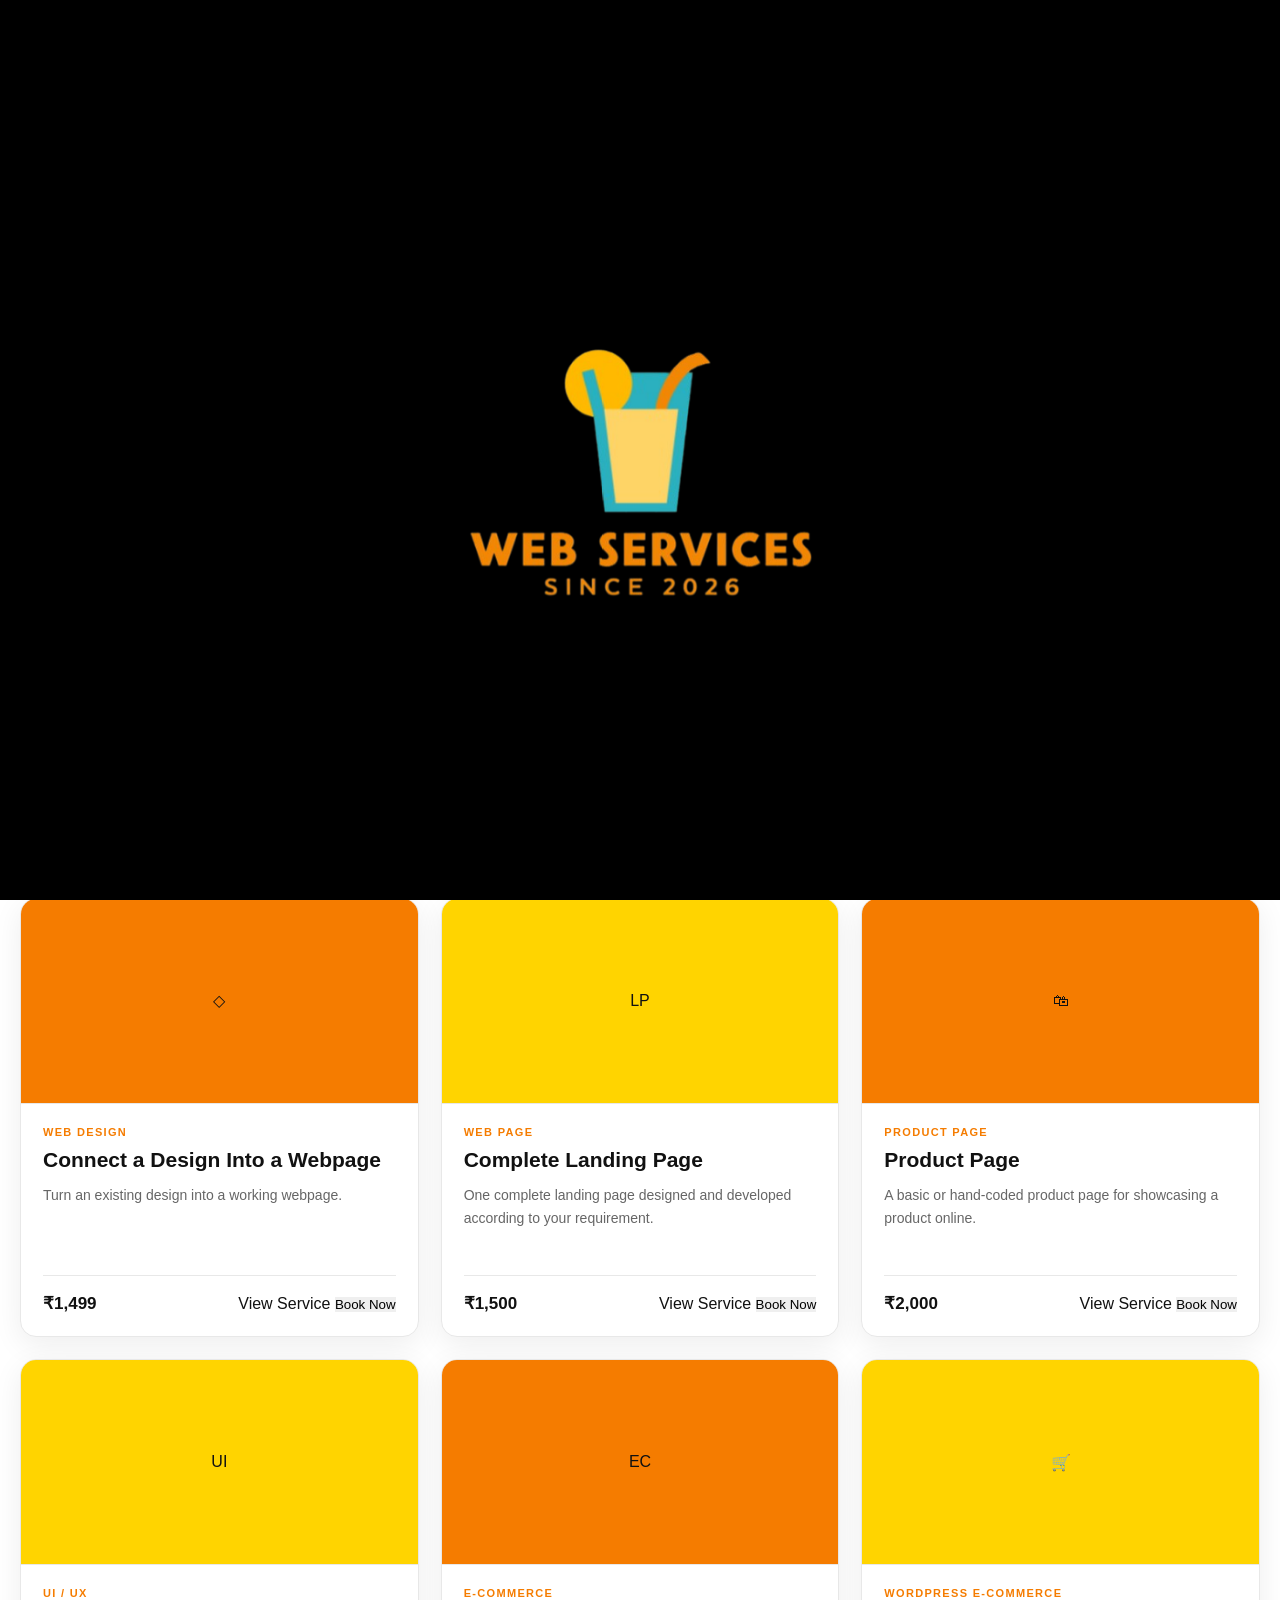
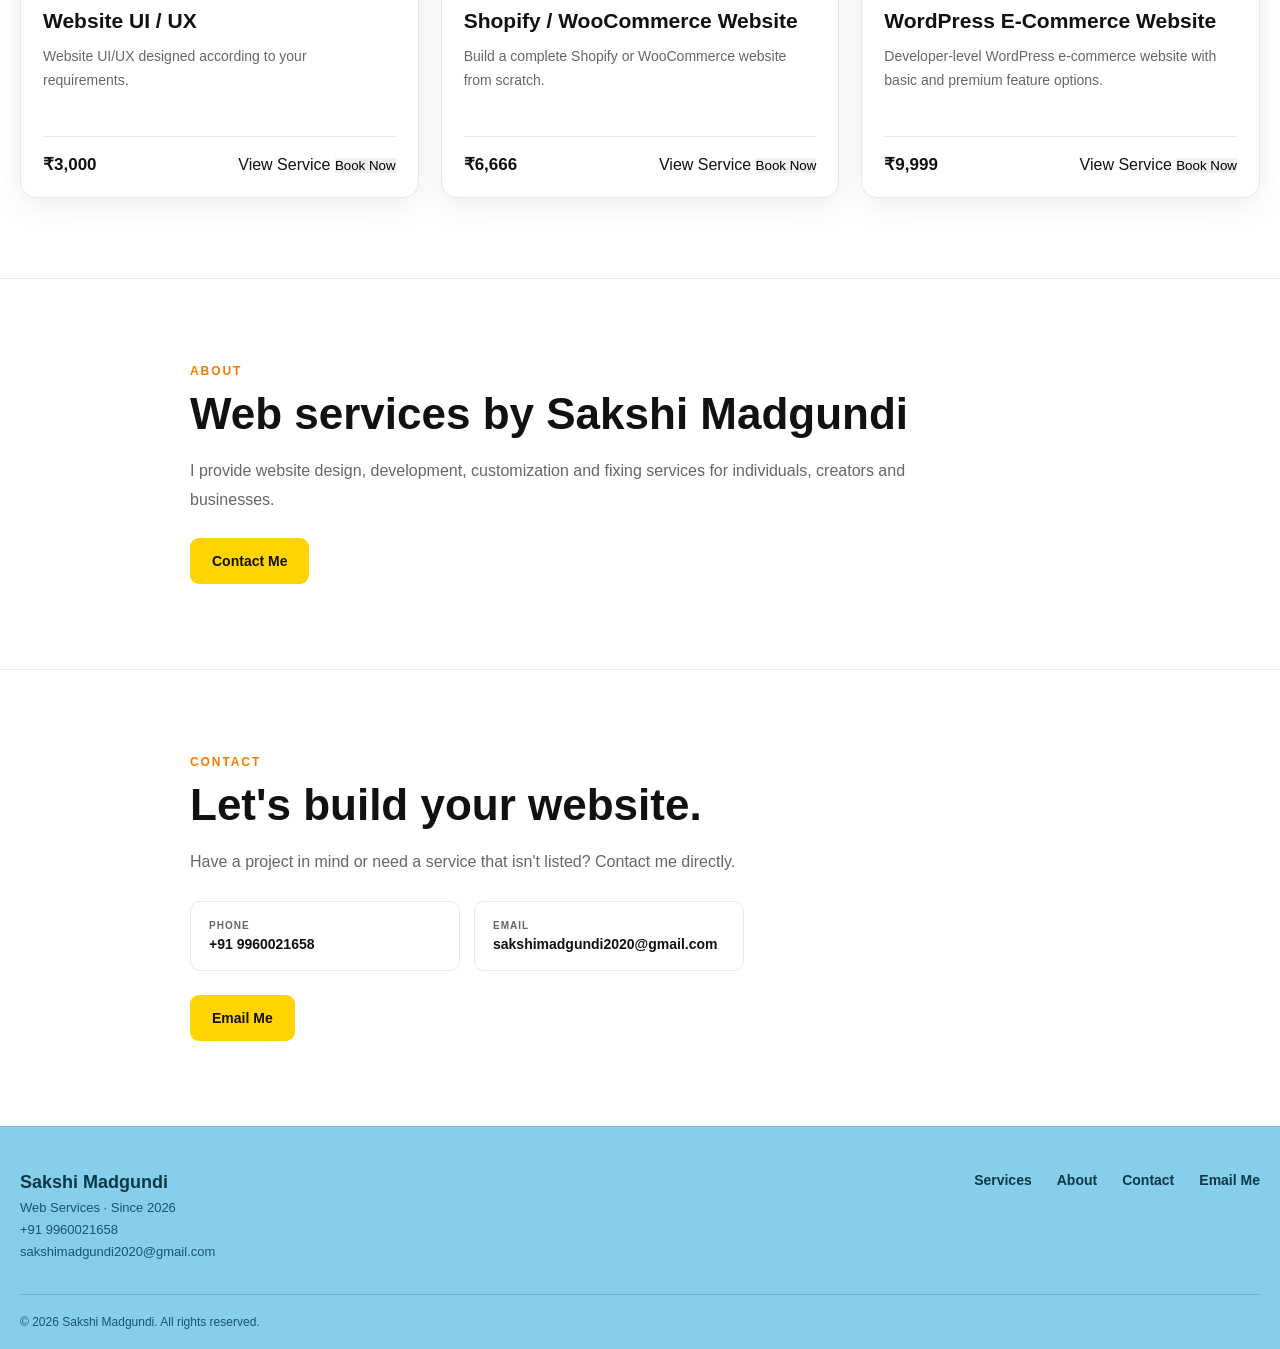
<file: index.html>
<!DOCTYPE html>
<html lang="en">

<head>

    <meta charset="UTF-8">

    <meta
        name="viewport"
        content="width=device-width, initial-scale=1.0"
    >

    <title>Sakshi Madgundi | Web Services</title>

    <meta
        name="description"
        content="Web design, development, WordPress, WooCommerce and e-commerce services by Sakshi Madgundi."
    >

    <link rel="stylesheet" href="style.css">

</head>


<body>

<!-- =========================================================
     SPLASH SCREEN
========================================================= -->
<div class="site-splash" id="siteSplash" aria-hidden="true">
    <img
        src="logo.png"
        alt="Web Services — Sakshi Madgundi"
        class="site-splash-logo"
    >
</div>



<!-- =========================================================
     HEADER
========================================================= -->

<header class="site-header">

    <div class="header-inner">

        <a
            href="index.html"
            class="brand"
            aria-label="Sakshi Madgundi Web Services"
        >

            <img
                src="logo.png"
                alt="Sakshi Madgundi Web Services"
                class="brand-logo"
            >

        </a>


        <nav class="desktop-nav">

            <a
                href="index.html"
                class="nav-link active"
            >
                Services
            </a>

            <a
                href="#about"
                class="nav-link"
            >
                About
            </a>

            <a
                href="#contact"
                class="nav-link"
            >
                Contact
            </a>

        </nav>


        <div class="header-actions">

            <button
                type="button"
                class="theme-button"
                id="themeToggle"
                aria-label="Toggle dark mode"
            >
                ☼
            </button>


            <button
                type="button"
                class="mobile-menu-button"
                id="mobileMenuButton"
                aria-label="Open menu"
            >
                ☰
            </button>

        </div>

    </div>


    <!-- MOBILE MENU -->

    <div
        class="mobile-menu"
        id="mobileMenu"
    >

        <a href="index.html">
            Services
        </a>

        <a href="#about">
            About
        </a>

        <a href="#contact">
            Contact
        </a>

    </div>

</header>



<!-- =========================================================
     MAIN
========================================================= -->

<main>


<!-- =========================================================
     SHOP HEADER
========================================================= -->

<section class="shop-top">

    <p class="shop-small-title">
        SAKSHI MADGUNDI
    </p>


    <h1>
        Web Services
    </h1>


    <p class="shop-description">
        Website design, development, customization and
        e-commerce services. Choose a service below to
        view its details and book it.
    </p>

</section>



<!-- =========================================================
     SERVICES
========================================================= -->

<section
    class="services-section"
    id="services"
>


    <div class="services-toolbar">

        <h2>
            Services
        </h2>

        <span>
            9 services
        </span>

    </div>



    <div class="services-grid">



        <!-- =================================================
             SERVICE 1
        ================================================== -->

        <article class="service-card">

            <div class="service-image service-image-yellow">

                <div class="service-visual">
                    WP
                </div>

            </div>


            <div class="service-card-content">

                <p class="service-category">
                    WEBSITE FIX
                </p>


                <h3>
                    Fix a WordPress Issue
                </h3>


                <p class="service-short">
                    Fix a specific issue on an existing
                    WordPress website.
                </p>


                <div class="service-bottom">

                    <strong>
                        ₹799
                    </strong>


                    <div class="service-actions">

                        <a
                            href="service.html?service=wordpress-fix"
                            class="view-service"
                        >
                            View Service
                        </a>


                        <button
                            type="button"
                            class="book-card-button"
                            data-service="Fix a WordPress Issue"
                            data-price="₹799"
                        >
                            Book Now
                        </button>

                    </div>

                </div>

            </div>

        </article>



        <!-- =================================================
             SERVICE 2
        ================================================== -->

        <article class="service-card">

            <div class="service-image service-image-orange">

                <div class="service-visual">
                    WC
                </div>

            </div>


            <div class="service-card-content">

                <p class="service-category">
                    WOOCOMMERCE
                </p>


                <h3>
                    WooCommerce Cart Fix
                </h3>


                <p class="service-short">
                    Fix cart-related problems on an existing
                    WooCommerce website.
                </p>


                <div class="service-bottom">

                    <strong>
                        ₹999
                    </strong>


                    <div class="service-actions">

                        <a
                            href="service.html?service=woocommerce-cart"
                            class="view-service"
                        >
                            View Service
                        </a>


                        <button
                            type="button"
                            class="book-card-button"
                            data-service="WooCommerce Cart Fix"
                            data-price="₹999"
                        >
                            Book Now
                        </button>

                    </div>

                </div>

            </div>

        </article>



        <!-- =================================================
             SERVICE 3
        ================================================== -->

        <article class="service-card">

            <div class="service-image service-image-yellow">

                <div class="service-visual">
                    ☰
                </div>

            </div>


            <div class="service-card-content">

                <p class="service-category">
                    RESPONSIVE FIX
                </p>


                <h3>
                    Header / Menu Making
                </h3>


                <p class="service-short">
                    Create or fix a header or menu separately
                    from your existing theme.
                </p>


                <div class="service-bottom">

                    <strong>
                        ₹1,299
                    </strong>


                    <div class="service-actions">

                        <a
                            href="service.html?service=header-menu"
                            class="view-service"
                        >
                            View Service
                        </a>


                        <button
                            type="button"
                            class="book-card-button"
                            data-service="Header / Menu Making"
                            data-price="₹1,299"
                        >
                            Book Now
                        </button>

                    </div>

                </div>

            </div>

        </article>



        <!-- =================================================
             SERVICE 4
        ================================================== -->

        <article class="service-card">

            <div class="service-image service-image-orange">

                <div class="service-visual">
                    ◇
                </div>

            </div>


            <div class="service-card-content">

                <p class="service-category">
                    WEB DESIGN
                </p>


                <h3>
                    Connect a Design Into a Webpage
                </h3>


                <p class="service-short">
                    Turn an existing design into a working
                    webpage.
                </p>


                <div class="service-bottom">

                    <strong>
                        ₹1,499
                    </strong>


                    <div class="service-actions">

                        <a
                            href="service.html?service=design-to-webpage"
                            class="view-service"
                        >
                            View Service
                        </a>


                        <button
                            type="button"
                            class="book-card-button"
                            data-service="Connect a Design Into a Webpage"
                            data-price="₹1,499"
                        >
                            Book Now
                        </button>

                    </div>

                </div>

            </div>

        </article>



        <!-- =================================================
             SERVICE 5
        ================================================== -->

        <article class="service-card">

            <div class="service-image service-image-yellow">

                <div class="service-visual">
                    LP
                </div>

            </div>


            <div class="service-card-content">

                <p class="service-category">
                    WEB PAGE
                </p>


                <h3>
                    Complete Landing Page
                </h3>


                <p class="service-short">
                    One complete landing page designed and
                    developed according to your requirement.
                </p>


                <div class="service-bottom">

                    <strong>
                        ₹1,500
                    </strong>


                    <div class="service-actions">

                        <a
                            href="service.html?service=landing-page"
                            class="view-service"
                        >
                            View Service
                        </a>


                        <button
                            type="button"
                            class="book-card-button"
                            data-service="Complete Landing Page"
                            data-price="₹1,500"
                        >
                            Book Now
                        </button>

                    </div>

                </div>

            </div>

        </article>



        <!-- =================================================
             SERVICE 6
        ================================================== -->

        <article class="service-card">

            <div class="service-image service-image-orange">

                <div class="service-visual">
                    🛍
                </div>

            </div>


            <div class="service-card-content">

                <p class="service-category">
                    PRODUCT PAGE
                </p>


                <h3>
                    Product Page
                </h3>


                <p class="service-short">
                    A basic or hand-coded product page for
                    showcasing a product online.
                </p>


                <div class="service-bottom">

                    <strong>
                        ₹2,000
                    </strong>


                    <div class="service-actions">

                        <a
                            href="service.html?service=product-page"
                            class="view-service"
                        >
                            View Service
                        </a>


                        <button
                            type="button"
                            class="book-card-button"
                            data-service="Product Page"
                            data-price="₹2,000"
                        >
                            Book Now
                        </button>

                    </div>

                </div>

            </div>

        </article>



        <!-- =================================================
             SERVICE 7
        ================================================== -->

        <article class="service-card">

            <div class="service-image service-image-yellow">

                <div class="service-visual">
                    UI
                </div>

            </div>


            <div class="service-card-content">

                <p class="service-category">
                    UI / UX
                </p>


                <h3>
                    Website UI / UX
                </h3>


                <p class="service-short">
                    Website UI/UX designed according to your
                    requirements.
                </p>


                <div class="service-bottom">

                    <strong>
                        ₹3,000
                    </strong>


                    <div class="service-actions">

                        <a
                            href="service.html?service=website-uiux"
                            class="view-service"
                        >
                            View Service
                        </a>


                        <button
                            type="button"
                            class="book-card-button"
                            data-service="Website UI / UX"
                            data-price="₹3,000"
                        >
                            Book Now
                        </button>

                    </div>

                </div>

            </div>

        </article>



        <!-- =================================================
             SERVICE 8
        ================================================== -->

        <article class="service-card">

            <div class="service-image service-image-orange">

                <div class="service-visual">
                    EC
                </div>

            </div>


            <div class="service-card-content">

                <p class="service-category">
                    E-COMMERCE
                </p>


                <h3>
                    Shopify / WooCommerce Website
                </h3>


                <p class="service-short">
                    Build a complete Shopify or WooCommerce
                    website from scratch.
                </p>


                <div class="service-bottom">

                    <strong>
                        ₹6,666
                    </strong>


                    <div class="service-actions">

                        <a
                            href="service.html?service=ecommerce-scratch"
                            class="view-service"
                        >
                            View Service
                        </a>


                        <button
                            type="button"
                            class="book-card-button"
                            data-service="Shopify / WooCommerce Website"
                            data-price="₹6,666"
                        >
                            Book Now
                        </button>

                    </div>

                </div>

            </div>

        </article>



        <!-- =================================================
             SERVICE 9
        ================================================== -->

        <article class="service-card">

            <div class="service-image service-image-yellow">

                <div class="service-visual">
                    🛒
                </div>

            </div>


            <div class="service-card-content">

                <p class="service-category">
                    WORDPRESS E-COMMERCE
                </p>


                <h3>
                    WordPress E-Commerce Website
                </h3>


                <p class="service-short">
                    Developer-level WordPress e-commerce
                    website with basic and premium feature
                    options.
                </p>


                <div class="service-bottom">

                    <strong>
                        ₹9,999
                    </strong>


                    <div class="service-actions">

                        <a
                            href="service.html?service=wordpress-ecommerce"
                            class="view-service"
                        >
                            View Service
                        </a>


                        <button
                            type="button"
                            class="book-card-button"
                            data-service="WordPress E-Commerce Website"
                            data-price="₹9,999"
                        >
                            Book Now
                        </button>

                    </div>

                </div>

            </div>

        </article>


    </div>

</section>



<!-- =========================================================
     ABOUT
========================================================= -->

<section
    class="simple-section"
    id="about"
>

    <div class="simple-section-inner">

        <p class="section-label">
            ABOUT
        </p>


        <h2>
            Web services by Sakshi Madgundi
        </h2>


        <p>
            I provide website design, development,
            customization and fixing services for
            individuals, creators and businesses.
        </p>


        <a
            href="#contact"
            class="primary-button"
        >
            Contact Me
        </a>

    </div>

</section>



<!-- =========================================================
     CONTACT
========================================================= -->

<section
    class="simple-section contact-section"
    id="contact"
>

    <div class="simple-section-inner">

        <p class="section-label">
            CONTACT
        </p>


        <h2>
            Let's build your website.
        </h2>


        <p>
            Have a project in mind or need a service that
            isn't listed? Contact me directly.
        </p>


        <div class="contact-details">


            <a
                href="tel:+919960021658"
                class="contact-item"
            >

                <span>
                    Phone
                </span>

                <strong>
                    +91 9960021658
                </strong>

            </a>


            <a
                href="mailto:sakshimadgundi2020@gmail.com"
                class="contact-item"
            >

                <span>
                    Email
                </span>

                <strong>
                    sakshimadgundi2020@gmail.com
                </strong>

            </a>


        </div>


        <a
            href="mailto:sakshimadgundi2020@gmail.com"
            class="primary-button"
        >
            Email Me
        </a>

    </div>

</section>


</main>



<!-- =========================================================
     BOOKING / QR MODAL
========================================================= -->

<div
    class="payment-overlay"
    id="paymentOverlay"
    aria-hidden="true"
>

    <div class="payment-box">


        <button
            type="button"
            class="close-payment"
            id="closePayment"
            aria-label="Close payment"
        >
            ×
        </button>


        <p class="section-label">
            BOOK THIS SERVICE
        </p>


        <h2 id="paymentServiceName">
            Service
        </h2>


        <p
            class="payment-price"
            id="paymentPrice"
        >
            ₹0
        </p>


        <p class="payment-instruction">

            Scan the QR code below to make your payment.
            After payment, contact Sakshi and send your
            payment screenshot along with your requirements.

        </p>


        <div class="qr-container">

            <img
                src="kotak-qr.png"
                alt="Kotak payment QR code"
                class="qr-image"
            >

        </div>


        <p class="payment-note">

            After payment, contact Sakshi using the phone
            number or email below.

        </p>


        <div class="payment-contact-details">

            <a href="tel:+919960021658">
                📞 +91 9960021658
            </a>


            <a href="mailto:sakshimadgundi2020@gmail.com">
                ✉ sakshimadgundi2020@gmail.com
            </a>

        </div>


        <a
            href="mailto:sakshimadgundi2020@gmail.com"
            class="primary-button payment-contact"
        >
            I've Paid — Contact Sakshi
        </a>


    </div>

</div>



<!-- =========================================================
     FOOTER
========================================================= -->

<footer class="site-footer">


    <div class="footer-inner">


        <div class="footer-brand">

            <strong>
                Sakshi Madgundi
            </strong>


            <p>
                Web Services · Since 2026
            </p>


            <p>
                +91 9960021658
            </p>


            <p>
                sakshimadgundi2020@gmail.com
            </p>

        </div>



        <div class="footer-links">

            <a href="#services">
                Services
            </a>

            <a href="#about">
                About
            </a>

            <a href="#contact">
                Contact
            </a>

            <a href="mailto:sakshimadgundi2020@gmail.com">
                Email Me
            </a>

        </div>


    </div>



    <div class="footer-bottom">

        © 2026 Sakshi Madgundi. All rights reserved.

    </div>


</footer>



<script>
(function () {
    const splash = document.getElementById("siteSplash");

    if (!splash) return;

    window.setTimeout(function () {
        splash.classList.add("hide");

        window.setTimeout(function () {
            splash.remove();
        }, 700);
    }, 5000);
})();
</script>

<script src="script.js"></script>

</body>

</html>
</file>
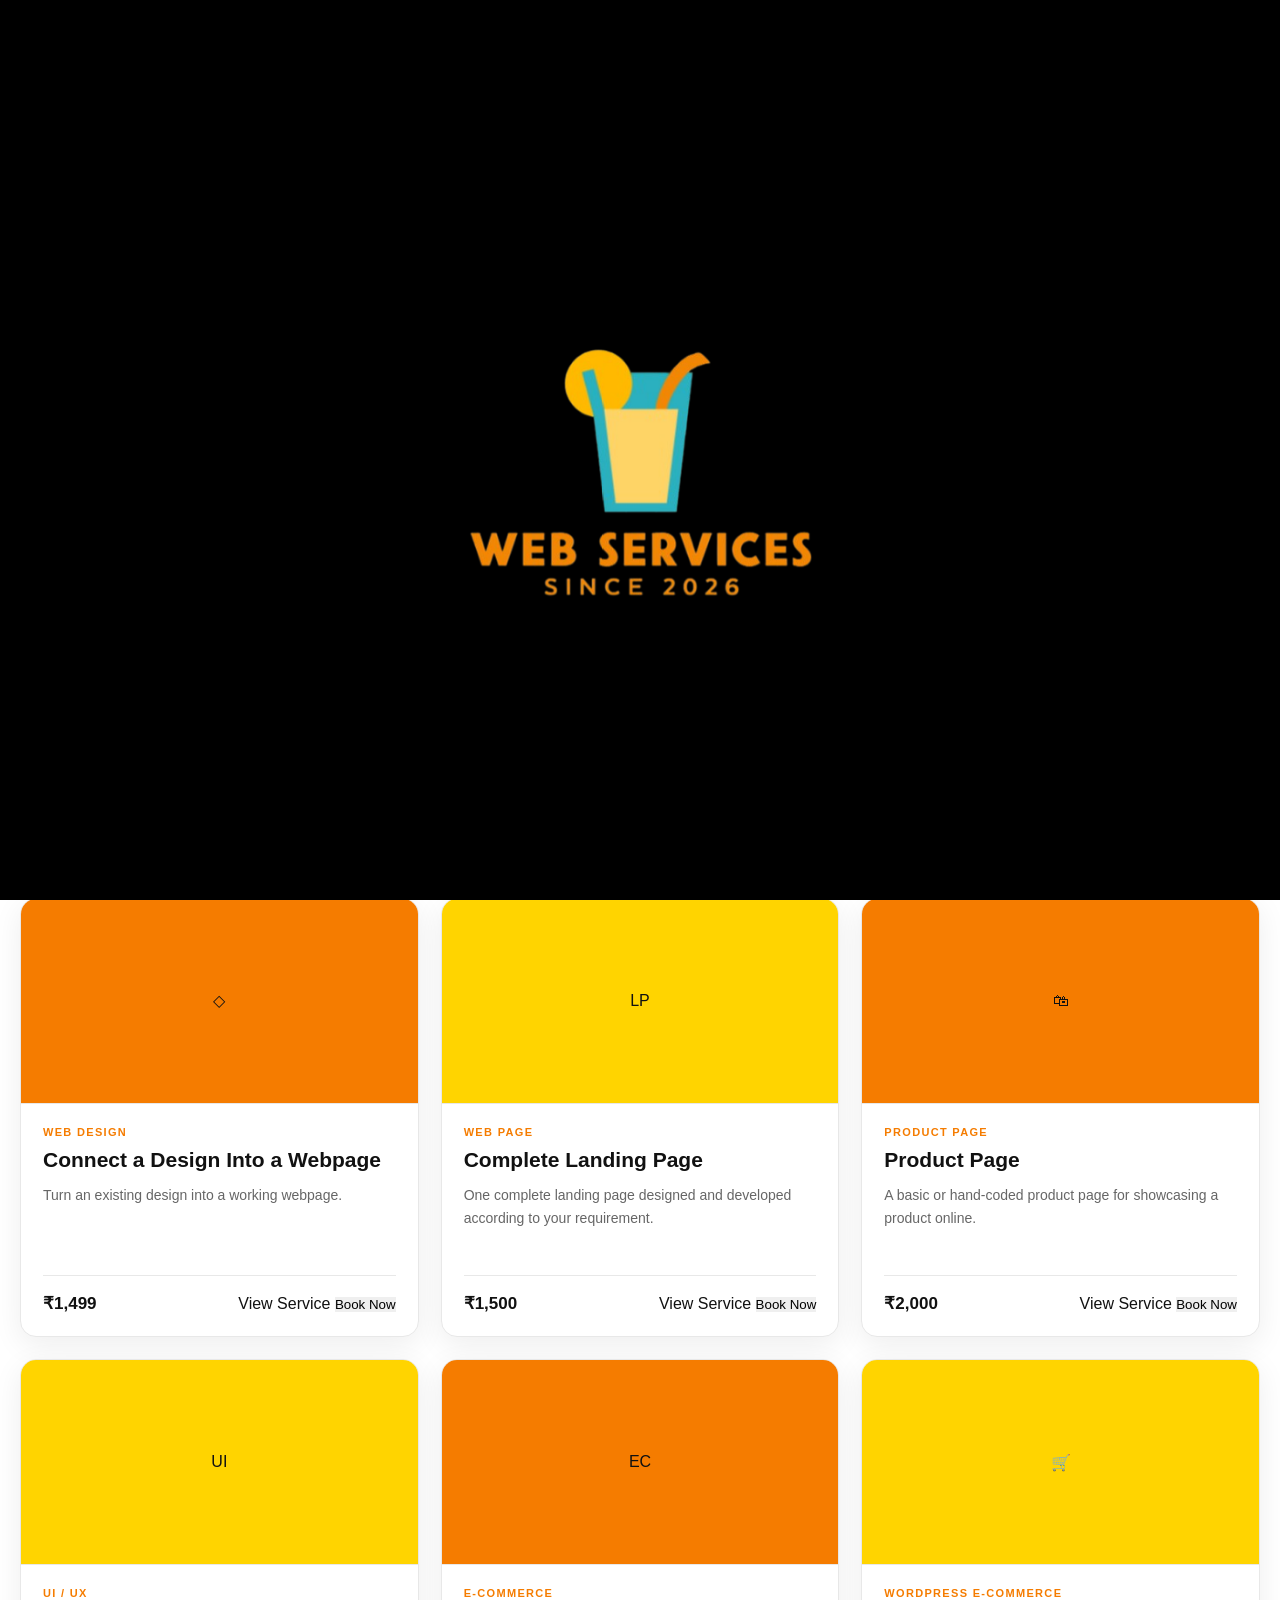
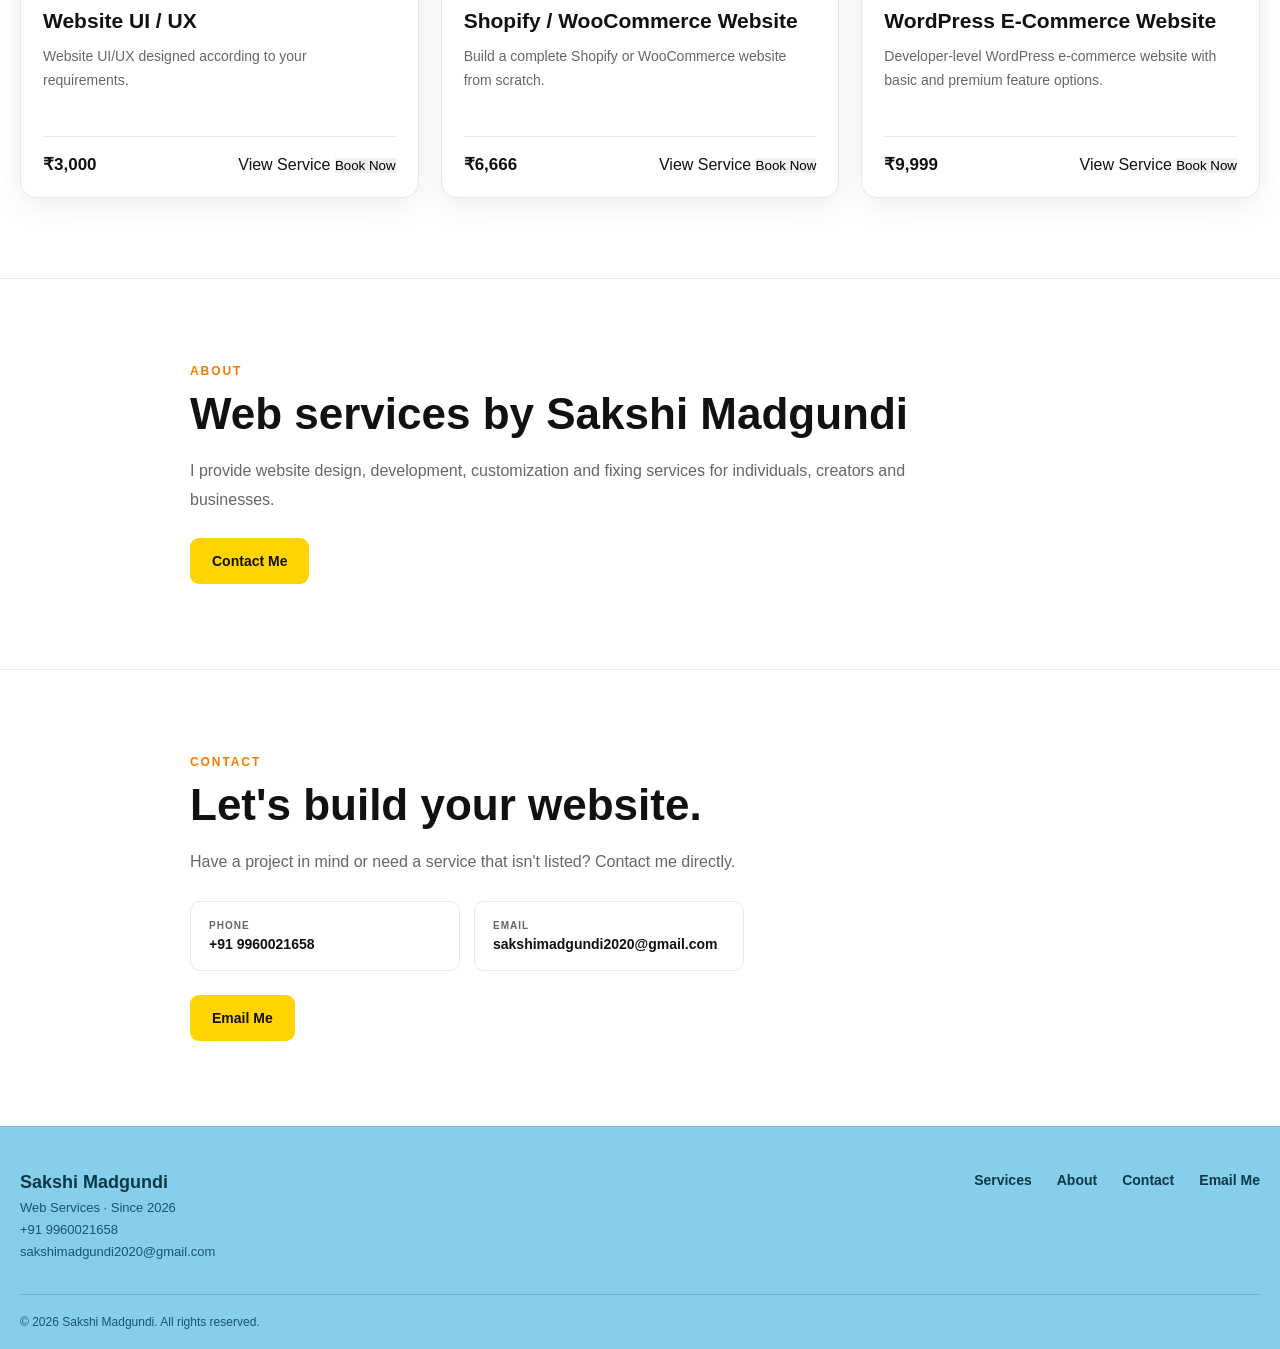
<file: service.html>
<!DOCTYPE html>
<html lang="en">

<head>

    <meta charset="UTF-8">

    <meta
        name="viewport"
        content="width=device-width, initial-scale=1.0"
    >

    <title>Service | Sakshi Madgundi</title>

    <meta
        name="description"
        content="View and book web services by Sakshi Madgundi."
    >

    <link rel="stylesheet" href="style.css">

</head>


<body>


<!-- =========================================================
     HEADER
========================================================= -->

<header class="site-header">

    <div class="header-inner">


        <a
            href="index.html"
            class="brand"
            aria-label="Sakshi Madgundi Web Services"
        >

            <img
                src="logo.png"
                alt="Sakshi Madgundi Web Services"
                class="brand-logo"
            >

        </a>



        <nav class="desktop-nav">

            <a
                href="index.html"
                class="nav-link active"
            >
                Services
            </a>


            <a
                href="index.html#about"
                class="nav-link"
            >
                About
            </a>


            <a
                href="index.html#contact"
                class="nav-link"
            >
                Contact
            </a>

        </nav>



        <div class="header-actions">

            <button
                type="button"
                class="theme-button"
                id="themeToggle"
                aria-label="Toggle dark mode"
            >
                ☼
            </button>


            <button
                type="button"
                class="mobile-menu-button"
                id="mobileMenuButton"
                aria-label="Open menu"
            >
                ☰
            </button>

        </div>

    </div>



    <!-- MOBILE MENU -->

    <div
        class="mobile-menu"
        id="mobileMenu"
    >

        <a href="index.html">
            Services
        </a>


        <a href="index.html#about">
            About
        </a>


        <a href="index.html#contact">
            Contact
        </a>

    </div>

</header>



<!-- =========================================================
     SERVICE DETAIL
========================================================= -->

<main>

<section class="single-service">


    <!-- IMAGE / VISUAL -->

    <div class="single-service-image">

        <div
            class="large-service-icon"
            id="serviceIcon"
        >
            ✦
        </div>

    </div>



    <!-- SERVICE INFORMATION -->

    <div class="single-service-info">


        <p
            class="service-category"
            id="serviceCategory"
        >
            WEB SERVICE
        </p>



        <h1 id="serviceTitle">
            Service
        </h1>



        <p
            class="single-service-description"
            id="serviceDescription"
        >
            Loading service...
        </p>



        <!-- EXACT SINGLE PRICE -->

        <div class="price-box">

            <span>
                Service price
            </span>


            <strong id="servicePrice">
                ₹0
            </strong>

        </div>



        <!-- FEATURES -->

        <div class="included-box">

            <h2>
                What's included
            </h2>


            <ul id="serviceFeatures"></ul>

        </div>



        <!-- BOOK -->

        <button
            type="button"
            class="book-button"
            id="bookButton"
        >
            Book This Service
        </button>



        <a
            href="index.html"
            class="back-link"
        >
            ← Back to Services
        </a>


    </div>

</section>

</main>



<!-- =========================================================
     PAYMENT OVERLAY
========================================================= -->

<div
    class="payment-overlay"
    id="paymentOverlay"
    aria-hidden="true"
>

    <div class="payment-box">


        <button
            type="button"
            class="close-payment"
            id="closePayment"
            aria-label="Close payment"
        >
            ×
        </button>



        <p class="section-label">
            BOOK THIS SERVICE
        </p>



        <h2 id="paymentServiceName">
            Service
        </h2>



        <p
            class="payment-price"
            id="paymentPrice"
        >
            ₹0
        </p>



        <p class="payment-instruction">

            Scan the QR code below to make your payment.
            After payment, contact Sakshi and send your
            payment screenshot along with your requirements.

        </p>



        <div class="qr-container">

            <img
                src="kotak-qr.png"
                alt="Kotak payment QR code"
                class="qr-image"

            >

        </div>



        <p class="payment-note">

            After payment, contact Sakshi using the phone
            number or email below.

        </p>



        <div class="payment-contact-details">


            <a href="tel:+919960021658">

                📞 +91 9960021658

            </a>


            <a href="mailto:sakshimadgundi2020@gmail.com">

                ✉ sakshimadgundi2020@gmail.com

            </a>


        </div>



        <a
            href="mailto:sakshimadgundi2020@gmail.com"
            class="primary-button payment-contact"
        >
            I've Paid — Contact Sakshi
        </a>


    </div>

</div>



<!-- =========================================================
     FOOTER
========================================================= -->

<footer class="site-footer">


    <div class="footer-inner">


        <div class="footer-brand">

            <strong>
                Sakshi Madgundi
            </strong>


            <p>
                Web Services · Since 2026
            </p>


            <p>
                +91 9960021658
            </p>


            <p>
                sakshimadgundi2020@gmail.com
            </p>

        </div>



        <div class="footer-links">

            <a href="index.html">
                Services
            </a>


            <a href="index.html#about">
                About
            </a>


            <a href="index.html#contact">
                Contact
            </a>


            <a href="mailto:sakshimadgundi2020@gmail.com">
                Email Me
            </a>

        </div>


    </div>



    <div class="footer-bottom">

        © 2026 Sakshi Madgundi. All rights reserved.

    </div>


</footer>



<script src="script.js"></script>

</body>

</html>
</file>
<file: style.css>
/* =========================================================
   SAKSHI MADGUNDI — WEB SERVICES
   COMPLETE STYLE.CSS
========================================================= */

:root {
    --yellow: #ffd400;
    --yellow-dark: #f2c400;

    --orange: #f57c00;
    --orange-dark: #df6800;

    --sky: #87ceeb;
    --sky-dark: #5bb7dc;

    --bg: #ffffff;
    --surface: #ffffff;
    --surface-2: #f7f7f7;

    --text: #111111;
    --muted: #666666;
    --border: #e8e8e8;

    --shadow:
        0 8px 30px rgba(0, 0, 0, 0.07);

    --radius: 16px;

    --header-height: 78px;
}


/* =========================================================
   DARK MODE
========================================================= */

body.dark-mode {
    --bg: #090909;
    --surface: #111111;
    --surface-2: #171717;

    --text: #ffffff;
    --muted: #aaaaaa;
    --border: #292929;

    --shadow:
        0 8px 30px rgba(0, 0, 0, 0.40);
}


/* =========================================================
   RESET
========================================================= */

* {
    box-sizing: border-box;
    margin: 0;
    padding: 0;
}

html {
    scroll-behavior: smooth;
}

body {
    min-height: 100vh;

    font-family:
        Arial,
        Helvetica,
        sans-serif;

    background:
        var(--bg);

    color:
        var(--text);

    transition:
        background-color 0.25s ease,
        color 0.25s ease;
}

a {
    color:
        inherit;

    text-decoration:
        none;
}

button {
    font-family:
        inherit;
}

img {
    display:
        block;

    max-width:
        100%;
}


/* =========================================================
   HEADER
========================================================= */

.site-header {
    position:
        sticky;

    top:
        0;

    z-index:
        1000;

    width:
        100%;

    background:
        var(--surface);

    border-bottom:
        1px solid var(--border);

    transition:
        background-color 0.25s ease,
        border-color 0.25s ease;
}

.header-inner {
    width:
        min(1280px, calc(100% - 40px));

    min-height:
        var(--header-height);

    margin:
        0 auto;

    display:
        flex;

    align-items:
        center;

    justify-content:
        space-between;

    gap:
        30px;
}


/* =========================================================
   LOGO
========================================================= */

.brand {
    display:
        flex;

    align-items:
        center;

    flex-shrink:
        0;
}

.brand-logo {
    display:
        block;

    width:
        155px;

    height:
        auto;

    object-fit:
        contain;
}


/* =========================================================
   NAVIGATION
========================================================= */

.desktop-nav {
    display:
        flex;

    align-items:
        center;

    gap:
        34px;

    margin-left:
        auto;
}

.nav-link {
    position:
        relative;

    padding:
        28px 0;

    color:
        var(--text);

    font-size:
        14px;

    font-weight:
        700;
}

.nav-link::after {
    content:
        "";

    position:
        absolute;

    left:
        0;

    right:
        0;

    bottom:
        19px;

    height:
        3px;

    background:
        var(--yellow);

    transform:
        scaleX(0);

    transform-origin:
        center;

    transition:
        transform 0.2s ease;
}

.nav-link:hover::after,
.nav-link.active::after {
    transform:
        scaleX(1);
}


/* =========================================================
   HEADER ACTIONS
========================================================= */

.header-actions {
    display:
        flex;

    align-items:
        center;

    gap:
        10px;
}

.theme-button,
.mobile-menu-button {
    width:
        42px;

    height:
        42px;

    padding:
        0;

    border:
        1px solid var(--border);

    border-radius:
        50%;

    background:
        var(--surface);

    color:
        var(--text);

    cursor:
        pointer;

    display:
        flex;

    align-items:
        center;

    justify-content:
        center;

    font-size:
        20px;

    appearance:
        none;

    -webkit-appearance:
        none;

    transition:
        transform 0.2s ease,
        background-color 0.2s ease;
}

.theme-button:hover,
.mobile-menu-button:hover {
    transform:
        translateY(-2px);

    background:
        var(--yellow);
}

.mobile-menu-button {
    display:
        none;
}


/* =========================================================
   MOBILE MENU
========================================================= */

.mobile-menu {
    display:
        none;

    padding:
        10px 20px 20px;

    border-top:
        1px solid var(--border);

    background:
        var(--surface);
}

.mobile-menu.show {
    display:
        block;
}

.mobile-menu a {
    display:
        block;

    padding:
        14px 0;

    border-bottom:
        1px solid var(--border);

    color:
        var(--text);

    font-size:
        15px;

    font-weight:
        700;
}


/* =========================================================
   SHOP INTRO
========================================================= */

.shop-top {
    width:
        min(1280px, calc(100% - 40px));

    margin:
        0 auto;

    padding:
        65px 0 35px;
}

.shop-small-title,
.section-label {
    margin-bottom:
        12px;

    color:
        var(--orange);

    font-size:
        12px;

    font-weight:
        800;

    letter-spacing:
        0.16em;

    text-transform:
        uppercase;
}

.shop-top h1 {
    margin-bottom:
        18px;

    color:
        var(--text);

    font-size:
        clamp(36px, 5vw, 60px);

    line-height:
        1;

    letter-spacing:
        -0.04em;
}

.shop-description {
    max-width:
        620px;

    color:
        var(--muted);

    font-size:
        17px;

    line-height:
        1.7;
}


/* =========================================================
   SERVICES
========================================================= */

.services-section {
    width:
        min(1280px, calc(100% - 40px));

    margin:
        0 auto;

    padding:
        10px 0 80px;
}

.services-toolbar {
    display:
        flex;

    align-items:
        center;

    justify-content:
        space-between;

    margin-bottom:
        24px;
}

.services-toolbar h2 {
    color:
        var(--text);

    font-size:
        26px;
}

#serviceCount {
    color:
        var(--muted);

    font-size:
        14px;
}


/* =========================================================
   SERVICE GRID
========================================================= */

.services-grid {
    display:
        grid;

    grid-template-columns:
        repeat(3, minmax(0, 1fr));

    gap:
        22px;
}


/* =========================================================
   SERVICE CARD
========================================================= */

.service-card {
    overflow:
        hidden;

    background:
        var(--surface);

    border:
        1px solid var(--border);

    border-radius:
        var(--radius);

    box-shadow:
        var(--shadow);

    transition:
        transform 0.22s ease,
        box-shadow 0.22s ease,
        border-color 0.22s ease;
}

.service-card:hover {
    transform:
        translateY(-5px);

    border-color:
        rgba(255, 212, 0, 0.65);

    box-shadow:
        0 16px 40px rgba(0, 0, 0, 0.11);
}


/* =========================================================
   SERVICE IMAGE
========================================================= */

.service-image {
    width:
        100%;

    height:
        205px;

    display:
        flex;

    align-items:
        center;

    justify-content:
        center;

    border-bottom:
        1px solid var(--border);
}

.service-image-yellow {
    background:
        var(--yellow);
}

.service-image-orange {
    background:
        var(--orange);
}


/* =========================================================
   SERVICE ICON
========================================================= */

.service-icon {
    width:
        90px;

    height:
        90px;

    display:
        flex;

    align-items:
        center;

    justify-content:
        center;

    border-radius:
        50%;

    background:
        rgba(255, 255, 255, 0.92);

    color:
        #111111;

    font-size:
        42px;

    box-shadow:
        0 10px 25px rgba(0, 0, 0, 0.12);
}


/* =========================================================
   CARD CONTENT
========================================================= */

.service-card-content {
    padding:
        22px;

    display:
        flex;

    flex-direction:
        column;
}

.service-category {
    margin-bottom:
        9px;

    color:
        var(--orange);

    font-size:
        11px;

    font-weight:
        800;

    letter-spacing:
        0.12em;

    text-transform:
        uppercase;
}

.service-card h3 {
    margin-bottom:
        11px;

    color:
        var(--text);

    font-size:
        21px;

    line-height:
        1.25;

    font-weight:
        750;
}

.service-short {
    min-height:
        69px;

    color:
        var(--muted);

    font-size:
        14px;

    line-height:
        1.65;
}


/* =========================================================
   CARD BOTTOM
========================================================= */

.service-bottom {
    width:
        100%;

    margin-top:
        22px;

    padding-top:
        17px;

    border-top:
        1px solid var(--border);

    display:
        flex;

    align-items:
        center;

    justify-content:
        space-between;

    gap:
        14px;
}


/* =========================================================
   PRICE
========================================================= */

.service-bottom strong {
    flex:
        0 0 auto;

    color:
        var(--text);

    font-size:
        17px;

    font-weight:
        800;

    white-space:
        nowrap;
}


/* =========================================================
   ALL CARD LINKS / BUTTONS
   IMPORTANT FIX
========================================================= */

.service-bottom > a,
.service-bottom > button {
    flex:
        0 0 auto;

    height:
        40px;

    min-height:
        40px;

    padding:
        0 15px;

    border:
        0 !important;

    border-radius:
        8px !important;

    outline:
        none !important;

    font-family:
        Arial,
        Helvetica,
        sans-serif !important;

    font-size:
        12px !important;

    font-weight:
        800 !important;

    line-height:
        40px;

    text-align:
        center;

    white-space:
        nowrap;

    text-decoration:
        none !important;

    cursor:
        pointer;

    appearance:
        none !important;

    -webkit-appearance:
        none !important;

    box-shadow:
        none !important;
}


/* =========================================================
   VIEW SERVICE
========================================================= */

.service-bottom > a.view-service {
    min-width:
        120px;

    background:
        var(--yellow) !important;

    color:
        #111111 !important;
}

.service-bottom > a.view-service:hover {
    background:
        var(--yellow-dark) !important;

    color:
        #111111 !important;

    transform:
        translateY(-1px);
}


/* =========================================================
   BOOK NOW
   TARGETS THE REAL BUTTON EVEN WITHOUT A CLASS
========================================================= */

.service-bottom > button {
    min-width:
        90px;

    background:
        var(--orange) !important;

    color:
        #ffffff !important;
}

.service-bottom > button:hover {
    background:
        var(--orange-dark) !important;

    color:
        #ffffff !important;

    transform:
        translateY(-1px);
}


/* =========================================================
   IF BOOK NOW IS AN <A> INSTEAD OF <BUTTON>
========================================================= */

.service-bottom > a:not(.view-service) {
    min-width:
        90px;

    background:
        var(--orange) !important;

    color:
        #ffffff !important;
}

.service-bottom > a:not(.view-service):hover {
    background:
        var(--orange-dark) !important;

    color:
        #ffffff !important;

    transform:
        translateY(-1px);
}


/* =========================================================
   REMOVE BROWSER BUTTON STYLING
========================================================= */

.service-bottom button,
.service-bottom button:hover,
.service-bottom button:focus,
.service-bottom button:active {
    border:
        0 !important;

    outline:
        none !important;

    box-shadow:
        none !important;

    text-decoration:
        none !important;
}


/* =========================================================
   SIMPLE SECTIONS
========================================================= */

.simple-section {
    padding:
        85px 20px;

    border-top:
        1px solid var(--border);
}

.simple-section-inner {
    width:
        min(900px, 100%);

    margin:
        0 auto;
}

.simple-section h2 {
    margin-bottom:
        18px;

    color:
        var(--text);

    font-size:
        clamp(28px, 4vw, 44px);

    line-height:
        1.1;
}

.simple-section p:not(.section-label) {
    max-width:
        720px;

    color:
        var(--muted);

    font-size:
        16px;

    line-height:
        1.8;
}


/* =========================================================
   PRIMARY BUTTON
========================================================= */

.primary-button {
    display:
        inline-flex;

    align-items:
        center;

    justify-content:
        center;

    min-height:
        46px;

    margin-top:
        24px;

    padding:
        0 22px;

    border:
        0;

    border-radius:
        9px;

    background:
        var(--yellow);

    color:
        #111111;

    font-size:
        14px;

    font-weight:
        800;

    cursor:
        pointer;

    appearance:
        none;

    -webkit-appearance:
        none;

    transition:
        background-color 0.2s ease,
        transform 0.2s ease;
}

.primary-button:hover {
    background:
        var(--orange);

    transform:
        translateY(-1px);
}


/* =========================================================
   CONTACT
========================================================= */

.contact-details {
    display:
        flex;

    flex-wrap:
        wrap;

    gap:
        14px;

    margin-top:
        24px;
}

.contact-item {
    min-width:
        270px;

    padding:
        18px;

    display:
        flex;

    flex-direction:
        column;

    gap:
        5px;

    background:
        var(--surface);

    border:
        1px solid var(--border);

    border-radius:
        10px;
}

.contact-item span {
    color:
        var(--muted);

    font-size:
        10px;

    font-weight:
        800;

    letter-spacing:
        0.1em;

    text-transform:
        uppercase;
}

.contact-item strong {
    color:
        var(--text);

    font-size:
        14px;

    word-break:
        break-word;
}

.contact-item a:hover {
    color:
        var(--orange);
}


/* =========================================================
   SINGLE SERVICE PAGE
========================================================= */

.single-service {
    width:
        min(1120px, calc(100% - 40px));

    margin:
        0 auto;

    padding:
        70px 0 100px;

    display:
        grid;

    grid-template-columns:
        0.9fr 1.1fr;

    gap:
        65px;

    align-items:
        start;
}

.single-service-image {
    min-height:
        500px;

    position:
        sticky;

    top:
        105px;

    display:
        flex;

    align-items:
        center;

    justify-content:
        center;

    border-radius:
        18px;

    background:
        var(--yellow);
}

.large-service-icon {
    width:
        170px;

    height:
        170px;

    display:
        flex;

    align-items:
        center;

    justify-content:
        center;

    border-radius:
        50%;

    background:
        #ffffff;

    color:
        #111111;

    font-size:
        65px;

    font-weight:
        800;

    box-shadow:
        0 20px 45px rgba(0, 0, 0, 0.15);
}

.single-service-info h1 {
    margin-bottom:
        20px;

    color:
        var(--text);

    font-size:
        clamp(35px, 5vw, 58px);

    line-height:
        1.02;

    letter-spacing:
        -0.04em;
}

.single-service-description {
    margin-bottom:
        28px;

    color:
        var(--muted);

    font-size:
        17px;

    line-height:
        1.8;
}


/* =========================================================
   PRICE BOX
========================================================= */

.price-box {
    margin-bottom:
        25px;

    padding:
        20px;

    display:
        flex;

    flex-direction:
        column;

    gap:
        7px;

    background:
        var(--surface-2);

    border:
        1px solid var(--border);

    border-radius:
        13px;
}

.price-box span {
    color:
        var(--muted);

    font-size:
        13px;
}

.price-box strong {
    color:
        var(--text);

    font-size:
        30px;
}


/* =========================================================
   INCLUDED
========================================================= */

.included-box {
    margin-bottom:
        28px;

    padding-top:
        25px;

    border-top:
        1px solid var(--border);
}

.included-box h2 {
    margin-bottom:
        16px;

    color:
        var(--text);

    font-size:
        20px;
}

.included-box ul {
    list-style:
        none;

    display:
        grid;

    gap:
        12px;
}

.included-box li {
    display:
        flex;

    gap:
        10px;

    color:
        var(--muted);

    line-height:
        1.5;
}

.included-box li::before {
    content:
        "✓";

    color:
        var(--orange);

    font-weight:
        900;
}


/* =========================================================
   DETAIL PAGE BOOK BUTTON
========================================================= */

.book-button {
    width:
        100%;

    min-height:
        52px;

    padding:
        0 24px;

    border:
        0;

    border-radius:
        10px;

    background:
        var(--yellow);

    color:
        #111111;

    font-size:
        16px;

    font-weight:
        900;

    cursor:
        pointer;

    appearance:
        none;

    -webkit-appearance:
        none;

    transition:
        background-color 0.2s ease,
        transform 0.2s ease;
}

.book-button:hover {
    background:
        var(--orange);

    transform:
        translateY(-2px);
}


/* =========================================================
   BACK LINK
========================================================= */

.back-link {
    display:
        inline-block;

    margin-top:
        18px;

    color:
        var(--muted);

    font-size:
        14px;

    font-weight:
        700;
}

.back-link:hover {
    color:
        var(--orange);
}


/* =========================================================
   PAYMENT OVERLAY
========================================================= */

.payment-overlay {
    position:
        fixed;

    inset:
        0;

    z-index:
        3000;

    padding:
        20px;

    display:
        none;

    align-items:
        center;

    justify-content:
        center;

    background:
        rgba(0, 0, 0, 0.72);
}

.payment-overlay.open {
    display:
        flex;
}

.payment-box {
    position:
        relative;

    width:
        min(500px, 100%);

    max-height:
        92vh;

    overflow:
        auto;

    padding:
        30px;

    background:
        var(--surface);

    color:
        var(--text);

    border-radius:
        20px;

    text-align:
        center;

    box-shadow:
        0 25px 80px rgba(0, 0, 0, 0.35);
}

.close-payment {
    position:
        absolute;

    top:
        12px;

    right:
        15px;

    width:
        40px;

    height:
        40px;

    padding:
        0;

    border:
        0;

    border-radius:
        50%;

    background:
        var(--surface-2);

    color:
        var(--text);

    cursor:
        pointer;

    font-size:
        26px;

    appearance:
        none;

    -webkit-appearance:
        none;
}

.close-payment:hover {
    background:
        var(--yellow);

    color:
        #111111;
}

.payment-box h2 {
    margin-bottom:
        12px;

    font-size:
        28px;
}

.payment-instruction {
    margin-bottom:
        22px;

    color:
        var(--muted);

    font-size:
        14px;

    line-height:
        1.6;
}


/* =========================================================
   QR
========================================================= */

.qr-container {
    width:
        min(330px, 85vw);

    margin:
        0 auto 18px;

    padding:
        8px;

    background:
        #ffffff;

    border:
        1px solid #dddddd;

    border-radius:
        12px;

    box-shadow:
        0 10px 35px rgba(0, 0, 0, 0.18);
}

.qr-image {
    display:
        block;

    width:
        100%;

    height:
        auto;
}

.payment-note {
    color:
        var(--muted);

    font-size:
        12px;

    line-height:
        1.5;
}


/* =========================================================
   FOOTER
========================================================= */

.site-footer {
    width:
        100%;

    padding:
        45px 20px 20px;

    background:
        var(--sky);

    color:
        #08384a;

    border-top:
        1px solid rgba(8, 56, 74, 0.15);
}

.footer-inner {
    width:
        min(1280px, 100%);

    margin:
        0 auto;

    display:
        flex;

    align-items:
        flex-start;

    justify-content:
        space-between;

    gap:
        30px;
}

.footer-inner strong {
    color:
        #08384a;

    font-size:
        18px;
}

.footer-inner p {
    margin-top:
        7px;

    color:
        #15566d;

    font-size:
        13px;
}

.footer-links {
    display:
        flex;

    gap:
        25px;

    font-size:
        14px;

    font-weight:
        700;
}

.footer-links a {
    color:
        #08384a;
}

.footer-links a:hover {
    color:
        #ffffff;
}

.footer-bottom {
    width:
        min(1280px, 100%);

    margin:
        35px auto 0;

    padding-top:
        20px;

    border-top:
        1px solid rgba(8, 56, 74, 0.18);

    color:
        #15566d;

    font-size:
        12px;
}


/* =========================================================
   TABLET
========================================================= */

@media (max-width: 950px) {

    .desktop-nav {
        gap:
            22px;
    }

    .services-grid {
        grid-template-columns:
            repeat(2, minmax(0, 1fr));
    }

    .single-service {
        grid-template-columns:
            1fr;

        gap:
            35px;
    }

    .single-service-image {
        min-height:
            350px;

        position:
            static;
    }
}


/* =========================================================
   MOBILE
========================================================= */

@media (max-width: 700px) {

    :root {
        --header-height:
            68px;
    }


    /* HEADER */

    .header-inner {
        width:
            calc(100% - 28px);

        min-height:
            68px;

        gap:
            10px;
    }

    .brand-logo {
        width:
            120px;
    }

    .desktop-nav {
        display:
            none;
    }

    .mobile-menu-button {
        display:
            flex;
    }


    /* INTRO */

    .shop-top {
        width:
            calc(100% - 28px);

        padding:
            42px 0 25px;
    }

    .shop-top h1 {
        font-size:
            40px;
    }

    .shop-description {
        font-size:
            15px;
    }


    /* SERVICES */

    .services-section {
        width:
            calc(100% - 28px);

        padding-bottom:
            55px;
    }

    .services-grid {
        grid-template-columns:
            1fr;

        gap:
            16px;
    }


    /* CARD */

    .service-image {
        height:
            180px;
    }

    .service-card-content {
        padding:
            18px;
    }

    .service-card h3 {
        font-size:
            19px;
    }

    .service-short {
        min-height:
            auto;
    }


    /* CARD BOTTOM */

    .service-bottom {
        flex-direction:
            row;

        align-items:
            center;

        justify-content:
            space-between;

        gap:
            8px;
    }

    .service-bottom strong {
        font-size:
            15px;
    }

    .service-bottom > a,
    .service-bottom > button {
        height:
            40px;

        min-height:
            40px;

        padding:
            0 10px;

        font-size:
            11px !important;

        line-height:
            40px;
    }

    .service-bottom > a.view-service {
        min-width:
            100px;
    }

    .service-bottom > button,
    .service-bottom > a:not(.view-service) {
        min-width:
            82px;
    }


    /* SIMPLE SECTIONS */

    .simple-section {
        padding:
            55px 14px;
    }


    /* CONTACT */

    .contact-details {
        flex-direction:
            column;
    }

    .contact-item {
        width:
            100%;

        min-width:
            0;
    }


    /* SINGLE SERVICE */

    .single-service {
        width:
            calc(100% - 28px);

        padding:
            35px 0 60px;
    }

    .single-service-image {
        min-height:
            280px;
    }

    .large-service-icon {
        width:
            120px;

        height:
            120px;

        font-size:
            55px;
    }

    .single-service-info h1 {
        font-size:
            39px;
    }


    /* PAYMENT */

    .payment-box {
        padding:
            25px 18px;
    }

    .qr-container {
        width:
            min(300px, 85vw);
    }


    /* FOOTER */

    .footer-inner {
        flex-direction:
            column;
    }

    .footer-links {
        flex-wrap:
            wrap;

        gap:
            18px;
    }
}


/* =========================================================
   SMALL MOBILE
========================================================= */

@media (max-width: 420px) {

    .brand-logo {
        width:
            105px;
    }

    .shop-top h1 {
        font-size:
            35px;
    }

    .service-image {
        height:
            165px;
    }

    .service-bottom {
        display:
            grid;

        grid-template-columns:
            auto 1fr 1fr;

        align-items:
            center;

        gap:
            7px;
    }

    .service-bottom > a,
    .service-bottom > button {
        width:
            100%;

        min-width:
            0 !important;

        padding:
            0 7px;

        font-size:
            10px !important;
    }

    .payment-box h2 {
        font-size:
            23px;
    }

    .qr-container {
        width:
            220px;
    }
}



/* =========================================================
   SPLASH SCREEN
========================================================= */

.site-splash {
    position: fixed;
    inset: 0;
    width: 100%;
    height: 100vh;
    height: 100dvh;
    z-index: 999999;
    display: flex;
    align-items: center;
    justify-content: center;
    background: #000000;
    opacity: 1;
    visibility: visible;
    pointer-events: auto;
    transition: opacity 0.6s ease, visibility 0.6s ease;
}

.site-splash-logo {
    display: block;
    width: min(520px, 78vw);
    height: auto;
    max-width: 82vw;
    object-fit: contain;
    opacity: 0;
    animation: splashLogoAppear 0.8s ease forwards;
}

.site-splash.hide {
    opacity: 0;
    visibility: hidden;
    pointer-events: none;
}

@keyframes splashLogoAppear {
    0% {
        opacity: 0;
        transform: scale(0.92);
    }
    100% {
        opacity: 1;
        transform: scale(1);
    }
}

@media (max-width: 600px) {
    .site-splash-logo {
        width: 82vw;
    }
}

/* =========================================================
   ACCESSIBILITY
========================================================= */

a:focus-visible,
button:focus-visible {
    outline:
        3px solid var(--yellow);

    outline-offset:
        3px;
}


/* =========================================================
   REDUCED MOTION
========================================================= */

@media (prefers-reduced-motion: reduce) {

    html {
        scroll-behavior:
            auto;
    }

    *,
    *::before,
    *::after {
        transition:
            none !important;
    }
}
</file>
